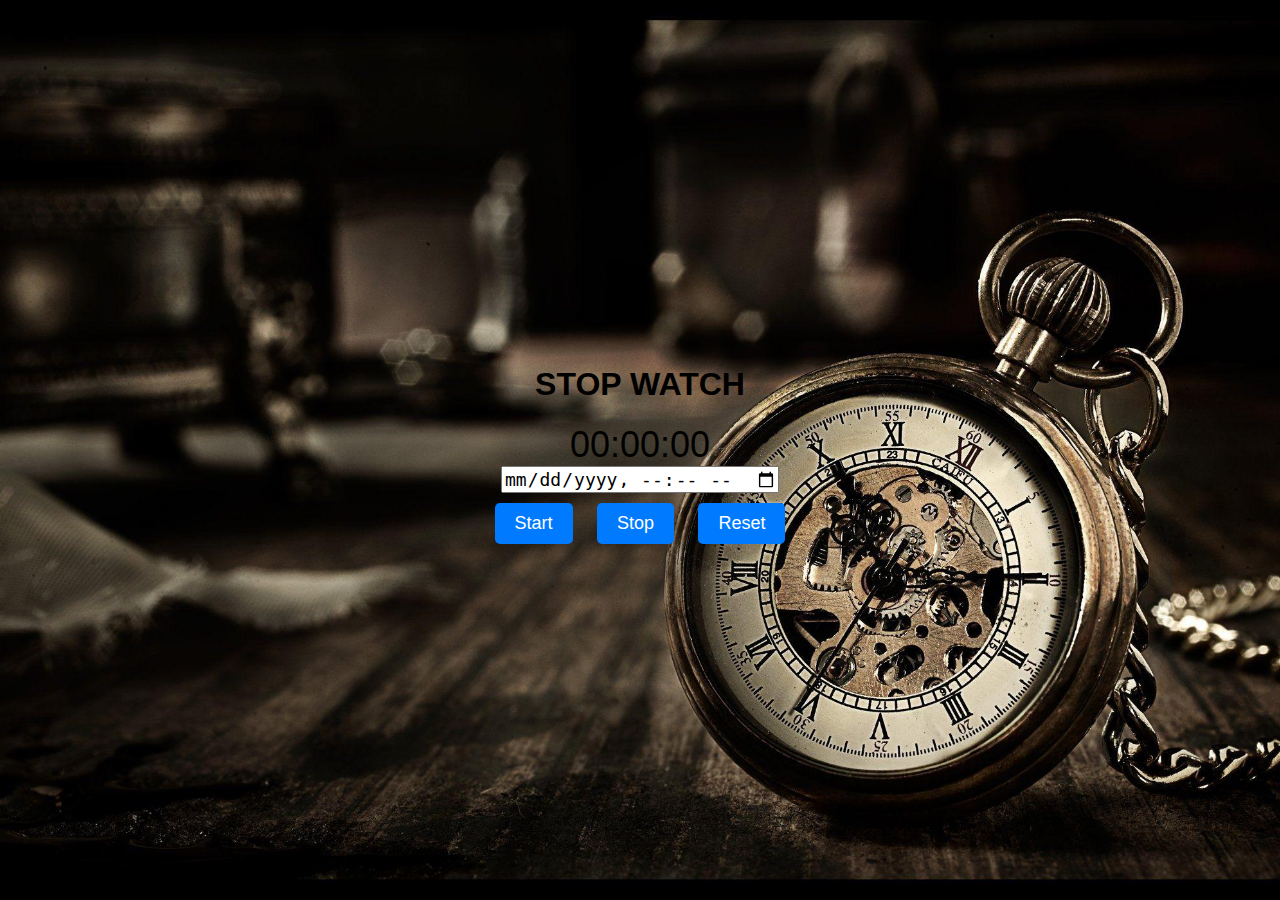
<file: StopWatch/index.html>
<!DOCTYPE html>
<html>
<head>
    <title>Stopwatch with Timer</title>
    <link rel="stylesheet" type="text/css" href="styles.css">
</head>
<body>
    <h1>STOP WATCH</h1>
    <div>
        <label id="timeLabel">00:00:00</label>
    </div>
    <div>
        <input type="datetime-local" id="datePicker">
    </div>
    <div>
        <button id="start">Start</button>
        <button id="stop">Stop</button>
        <button id="reset">Reset</button>
    </div>
    <script src="script.js"></script>
</body>
</html>
</file>
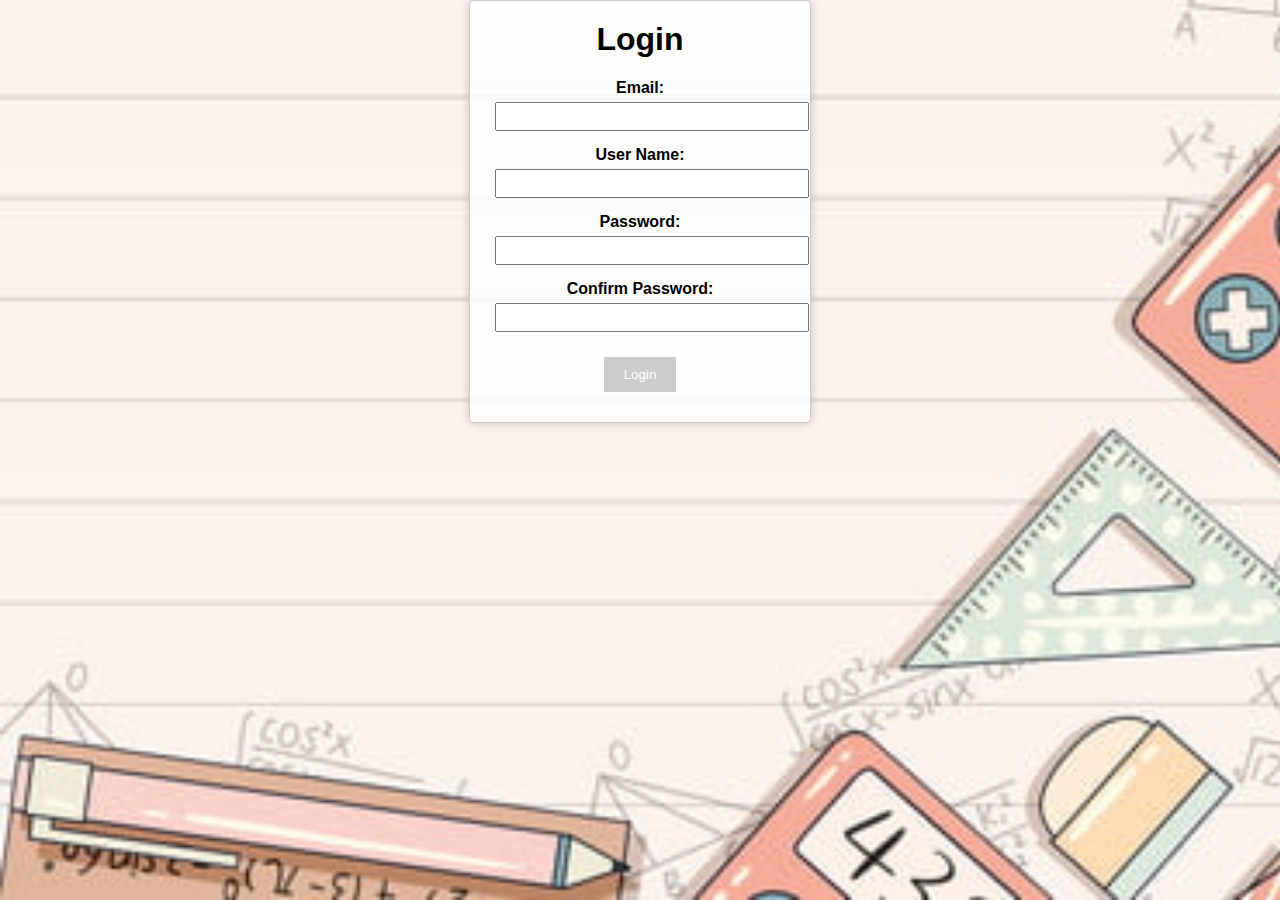
<file: caluclator_a7/login.html>
<!DOCTYPE html>
<html lang="en">
<head>
    <meta charset="UTF-8">
    <meta name="viewport" content="width=device-width, initial-scale=1.0">
    <title>Login Page</title>
    <link rel="stylesheet" type="text/css" href="login-style.css">
    <script src="https://code.jquery.com/jquery-3.6.0.min.js"></script>
</head>
<body>
    <div class="login-container">
        <h1>Login</h1>
        <label for="email">Email:</label>
        <input type="text" id="email" name="email"><br>
        <div id="emailError" class="error"></div>

        <label for="username">User Name:</label>
        <input type="text" id="username" name="username"><br>
        <div id="usernameError" class="error"></div>

        <label for="password">Password:</label>
        <input type="password" id="password" name="password"><br>
        <div id="passwordError" class="error"></div>

        <label for="confirmPassword">Confirm Password:</label>
        <input type="password" id="confirmPassword" name="confirmPassword"><br>
        <div id="confirmPasswordError" class="error"></div>

        <button id="loginButton" disabled>Login</button>
    </div>

    <script src="login-script.js"></script>
</body>
</html>
</file>
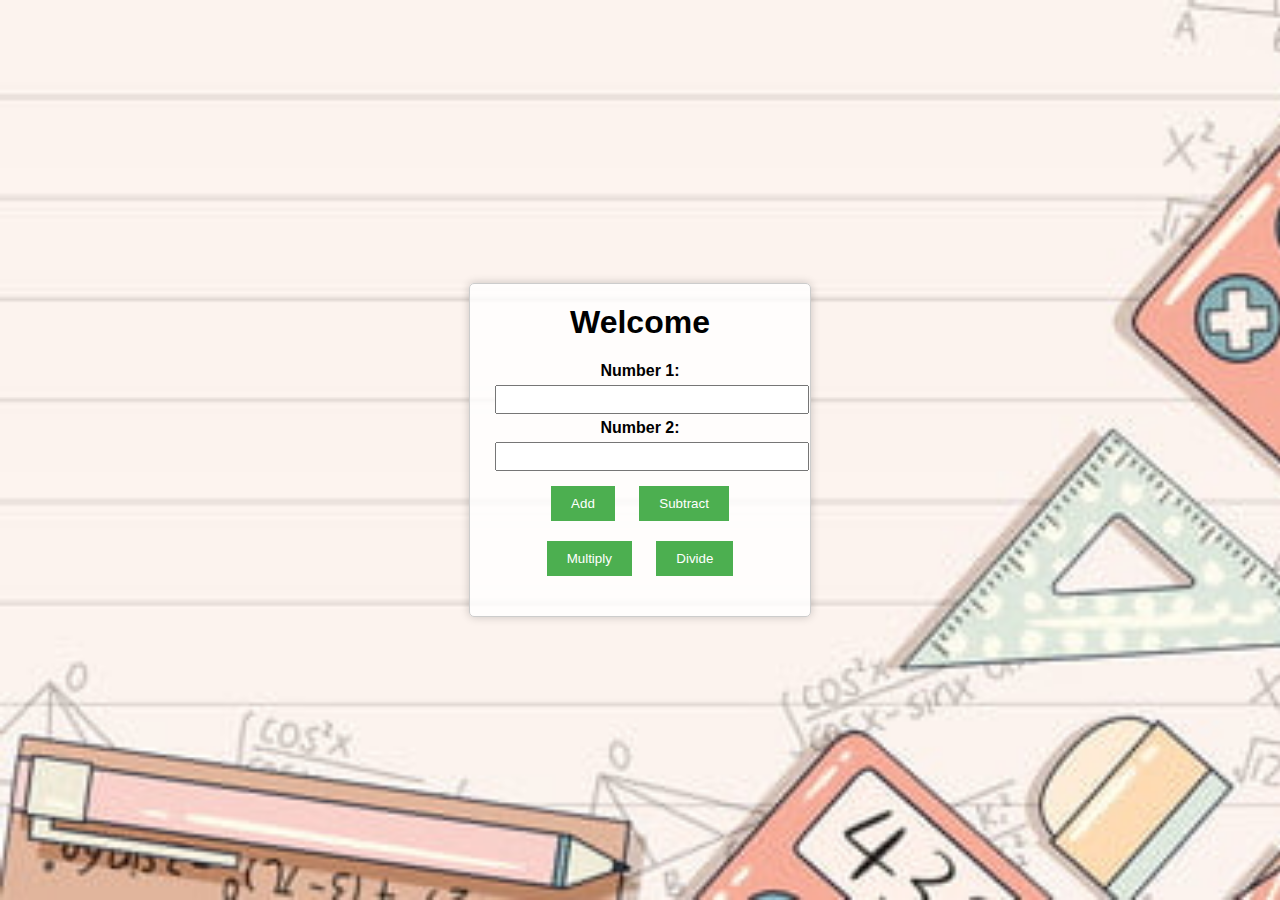
<file: caluclator_a7/secondpage.html>
<!DOCTYPE html>
<html lang="en">
<head>
    <meta charset="UTF-8">
    <meta name="viewport" content="width=device-width, initial-scale=1.0">
    <title>Calculator</title>
    <link rel="stylesheet" type="text/css" href="secondpage-style.css">
</head>
<body>
    <div class="page-container">
        <h1>Welcome <span id="usernameDisplay"></span></h1>

        <div class="calculator-container">
            <label for="number1">Number 1:</label>
            <input type="text" id="number1" name="number1"><br>
            <div id="number1Error" class="error"></div>

            <label for="number2">Number 2:</label>
            <input type="text" id="number2" name="number2"><br>
            <div id="number2Error" class="error"></div>

            <button id="addButton">Add</button>
            <button id="subtractButton">Subtract</button>
            <button id="multiplyButton">Multiply</button>
            <button id="divideButton">Divide</button>

            <div id="result" class="result"></div>
        </div>
    </div>

    <script src="https://code.jquery.com/jquery-3.6.0.min.js"></script>
    <script src="secondpage-script.js"></script>
</body>
</html>
</file>
<file: StopWatch/styles.css>
body {
    background-image: url('bg_img.jpg'); 
    background-size: cover;
    background-position: center;
    font-family: Arial, sans-serif;
    text-align: center;
    margin: 0;
    padding: 0;
    height: 100vh; 
    display: flex;
    flex-direction: column;
    justify-content: center;
    align-items: center;
}

h1 {
    margin-top: 20px;
}

label {
    font-size: 36px;
}

input[type="datetime-local"] {
    font-size: 18px;
}

#display {
    font-size: 48px;
    margin: 20px;
}

button {
    font-size: 18px;
    padding: 10px 20px;
    margin: 10px;
    cursor: pointer;
    background-color: #007bff;
    color: #fff;
    border: none;
    border-radius: 5px;
}

button:hover {
    background-color: #0056b3;
}
</file>
<file: caluclator_a7/login-style.css>
body {
    background-color: #f3f3f3;
    font-family: Arial, sans-serif;
    margin: 0;
    
        background-image: url('bg_img.jpg');
        background-size: cover;
        background-repeat: no-repeat;
        background-attachment: fixed;
      
    
}

.login-container {
    background-color: rgba(255, 255, 255, 0.8);
    border: 1px solid #ccc;
    border-radius: 5px;
    padding: 20px;
    box-shadow: 0 0 10px rgba(0, 0, 0, 0.2);
    text-align: center;
    width: 300px;
    margin: 0 auto;
}

h1 {
    margin-top: 0;
}

label {
    font-weight: bold;
}

input {
    padding: 5px;
    width: 100%;
    margin: 5px;
}

.error {
    color: red;
}

button {
    background-color: #4CAF50;
    color: white;
    padding: 10px 20px;
    border: none;
    margin: 10px;
    cursor: pointer;
}

button:hover {
    background-color: #45a049;
}

#emailError, #usernameError, #passwordError, #confirmPasswordError {
    margin-top: 10px;
}

#loginButton:disabled {
    background-color: #ccc;
    cursor: not-allowed;
}
</file>
<file: caluclator_a7/secondpage-style.css>
body {
    background-image: url("bg_img.jpg"); 
    background-size: cover;
    background-repeat: no-repeat;
    background-attachment: fixed;
    font-family: Arial, sans-serif;
    margin: 0;
    text-align: center;
    display: flex;
    justify-content: center;
    align-items: center;
    height: 100vh;
}

.page-container {
    background-color: rgba(255, 255, 255, 0.8);
    border: 1px solid #ccc;
    border-radius: 5px;
    padding: 20px;
    box-shadow: 0 0 10px rgba(0, 0, 0, 0.2);
    text-align: center;
    width: 300px;
}

h1 {
    margin-top: 0;
}

label {
    font-weight: bold;
}

input {
    padding: 5px;
    width: 100%;
    margin: 5px;
}

.error {
    color: red;
}

button {
    background-color: #4CAF50;
    color: white;
    padding: 10px 20px;
    border: none;
    margin: 10px;
    cursor: pointer;
}

button:hover {
    background-color: #45a049;
}

.result {
    margin-top: 10px;
}
</file>
